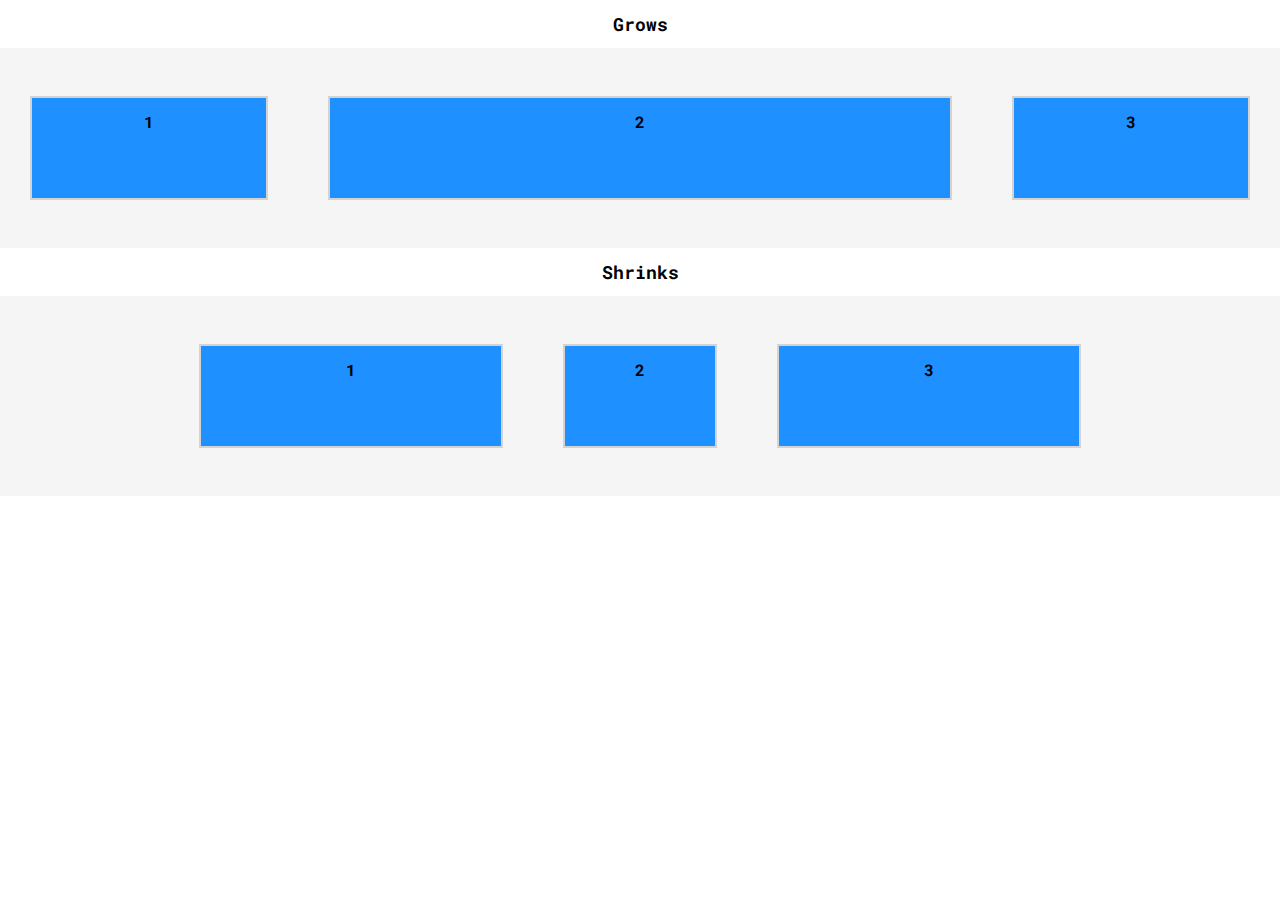
<file: Flexbasis/index.html>
<!DOCTYPE html>
<html>

<head>
  <title>Flex Basis</title>
  <link href="style.css" type="text/css" rel="stylesheet" />
  <link href="https://fonts.googleapis.com/css?family=Roboto+Mono" rel="stylesheet">
</head>

<body>
  <h1>Grows</h1>
  <div id="grows">
    <div class="grow side">
      <h2>1</h2>
    </div>
    <div class="grow center">
      <h2>2</h2>
    </div>
    <div class="grow side">
      <h2>3</h2>
    </div>
  </div>
  <h1>Shrinks</h1>
  <div id="shrinks">
    <div class="shrink side">
      <h2>1</h2>
    </div>
    <div class="shrink center">
      <h2>2</h2>
    </div>
    <div class="shrink side">
      <h2>3</h2>
    </div>
  </div>
</body>

</html>
</file>
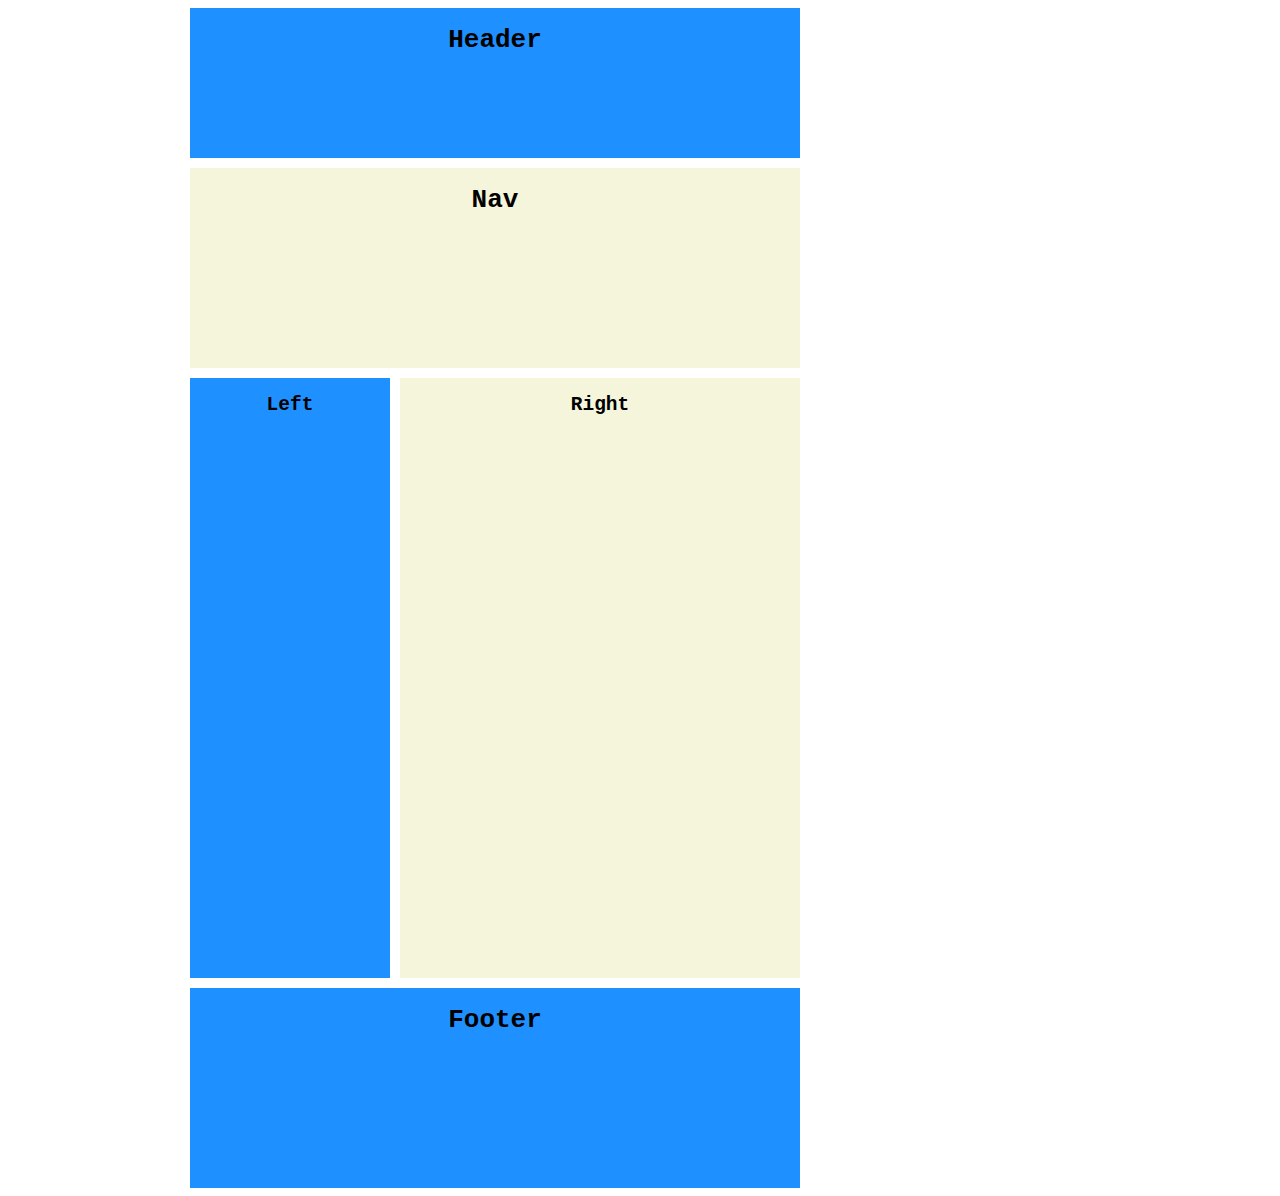
<file: Grid Area Practice/index.html>
<!DOCTYPE html>
<html>

<head>
  <meta charset="utf-8">
  <title>Grid Stuff</title>
  <link rel="stylesheet" type="text/css" href="style.css" />
</head>

<body>
  <div class="container">
    <header>
      <h1>Header</h1>
    </header>
    <nav>
      <h1>Nav</h1>
    </nav>
    <section class="left">
      <h2>Left</h2>
    </section>
    <section class="right">
      <h2>Right</h2>
    </section>
    <footer>
      <h1>Footer</h1>
    </footer>
  </div>
</body>

</html>
</file>
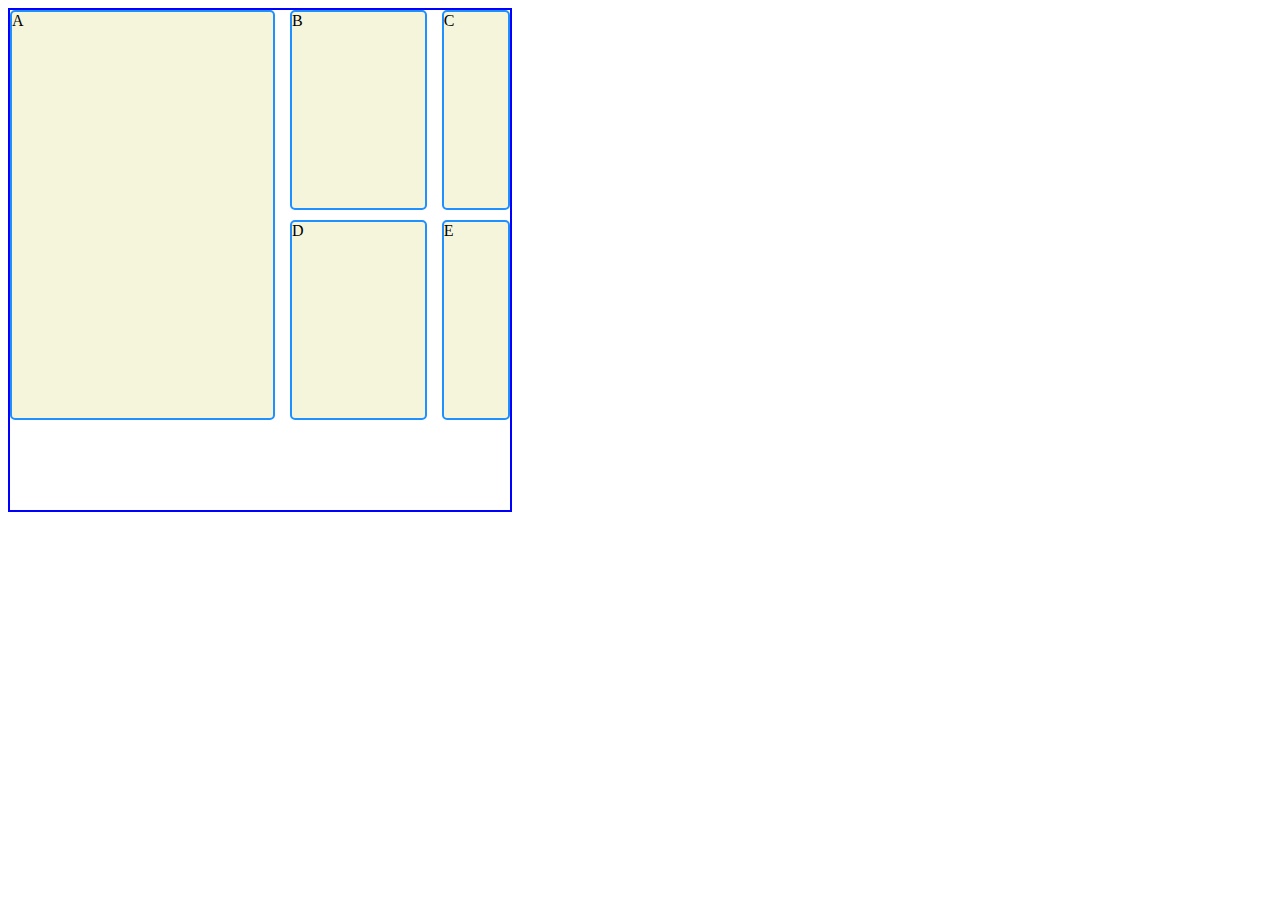
<file: Grid/index.html>
<!DOCTYPE html>
<html>
<head>
  <link rel='stylesheet' type='text/css' href='style.css'></head>
  
<body>
  <div class="grid">
    <div class="box a">A</div>
    <div class="box b">B</div>
    <div class="box c">C</div>
    <div class="box d">D</div>
    <div class="box e">E</div>
  </div>
</body>

</html>
</file>
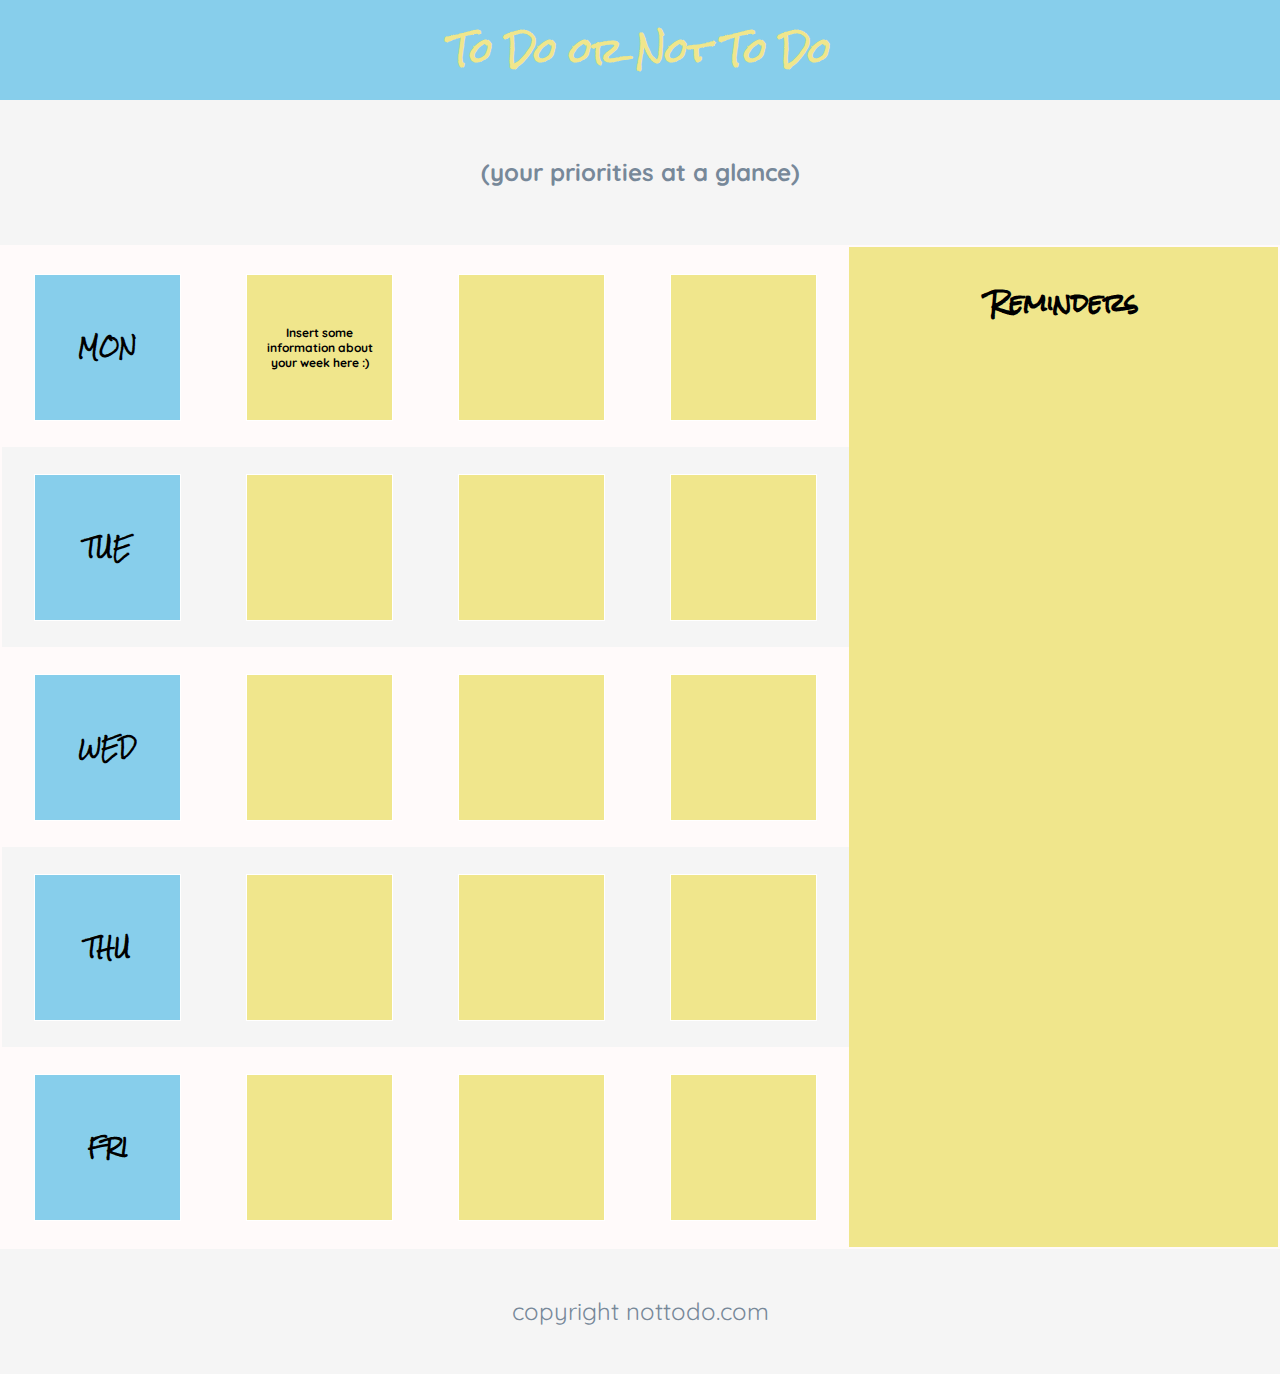
<file: To-do App/index.html>
<!DOCTYPE html>
<html>

<head>
  <title>To Do App</title>
  <link rel="stylesheet" href="style.css" type="text/css">
  <link href="https://fonts.googleapis.com/css?family=Quicksand" rel="stylesheet">
  <link href="https://fonts.googleapis.com/css?family=Rock+Salt" rel="stylesheet">
</head>
<body>

  <!-- Header -->

  <div id="header">
    <h1>To Do or Not To Do</h1>
    <h2 class="tagline">(your priorities at a glance)</h2>
  </div>

  <!-- App Container -->

  <div class="container">

    <!-- To Do Section -->

    <div class="week">
      <div class="row secondary-background">
        <div class="day square"><h3>MON</h3></div>
        <div class="task square">
          <p> Insert some information about your week here :) </p>
        </div>
        <div class="task square"></div>
        <div class="task square"></div>
      </div>
      <div class="row">
        <div class="day square"><h3>TUE</h3></div>
        <div class="task square"></div>
        <div class="task square"></div>
        <div class="task square"></div>
      </div>
      <div class="row secondary-background">
        <div class="day square"><h3>WED</h3></div>
        <div class="task square"></div>
        <div class="task square"></div>
        <div class="task square"></div>
      </div>
      <div class="row">
        <div class="day square"><h3>THU</h3></div>
        <div class="task square"></div>
        <div class="task square"></div>
        <div class="task square"></div>
      </div>
      <div class="row secondary-background">
        <div class="day square"><h3>FRI</h3></div>
        <div class="task square"></div>
        <div class="task square"></div>
        <div class="task square"></div>
      </div>
    </div>

    <!-- Reminders Section -->

    <div class="reminders">
      <h3>Reminders</h3>
    </div>
  </div>

  <!-- Footer -->

  <footer>
    <span class="tagline">copyright nottodo.com</span>
  </footer>
</body>
</html>
</file>
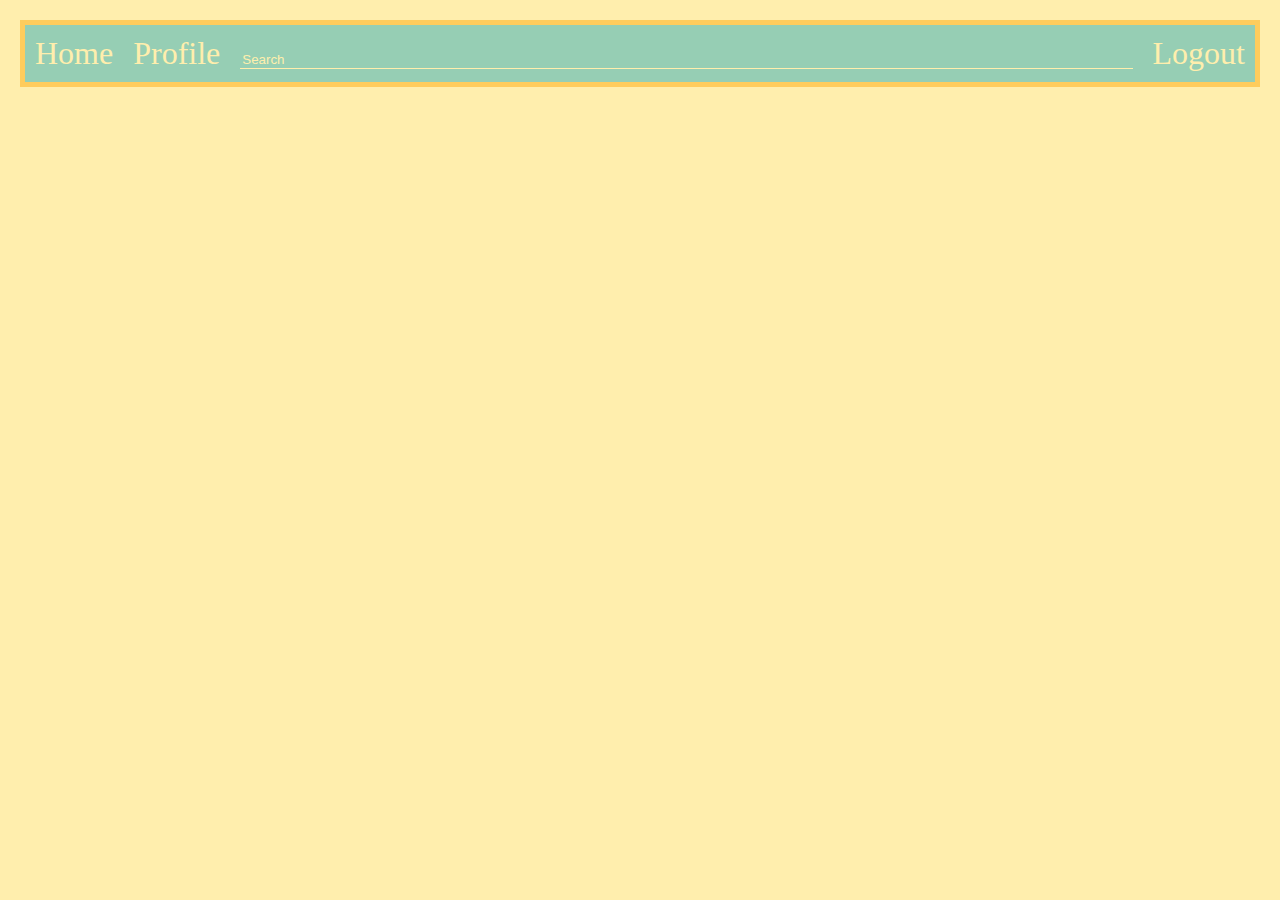
<file: Flexbox/NavBar-Stretchflex.html>
<html>
    <head>
        <link rel="stylesheet" href="basic.css">
        <link rel="stylesheet" href="index.css">
    </head>
    <body>
        <nav>
            <ul class="container">
                <li>Home</li>
                <li>Profile</li>
                <li class="search">
                    <input type="text" class="search-input" placeholder="Search">
                </li>
                <li>Logout</li>
            </ul>
        </nav>
    </body>
</html>
</file>
<file: Flexbasis/style.css>
body {
  margin: 0;
  border: 0;
  font-family: 'Roboto Mono', monospace;
}

h1 {
  text-align: center;
  font-size: 18px;
}

h2 {
  text-align: center;
  font-size: 16px;
}

.grow,
.shrink {
  width: 100px;
  height: 100px;
  background-color: Dodgerblue;
  border: 2px solid lightgrey;
  margin: 10px 30px;
}

.grow.side {
flex-basis: 60px; 
flex-grow: 1;
}

.grow.center {
  flex-grow: 3;
  

}

.shrink.side {
  flex-basis: 300px;
  flex-shrink:3;

}

.shrink.center {
	flex-basis: 150px;
  flex-shrink: 2;
  
}

#grows,
#shrinks {
  display: flex;
  background-color: Whitesmoke;
  justify-content: center;
  min-height: 200px;
  align-items: center;
}
</file>
<file: Grid Area Practice/style.css>
.container {
  display: grid;
  max-width: 900px;
  position: relative;
  margin: auto;
  grid-gap: 10px;
  grid-template-areas: "header header"
    										"nav nav"
    										"left right"
    										"footer footer";
  grid-template-columns: 200px 400px;
  grid-template-rows: 150px 200px 600px 200px;
}

h1, h2 {
  font-family: monospace;
  text-align: center;
}

header {
  background-color: dodgerblue;
  grid-area: header;
}

nav {
  background-color: beige;
  grid-area: nav;
}

.left {
  background-color: dodgerblue;
  grid-area: left;
}

.right {
  background-color: beige;
  grid-area: right;
}

footer {
  background-color: dodgerblue;
  grid-area: footer;
}
</file>
<file: Grid/style.css>
.grid {
  display: grid;
  border: 2px blue solid;
  height: 500px;
  width: 500px;
  grid-template-columns: 25% 25% 2fr 1fr;
  grid-template-rows: repeat(2, 200px);
  grid-gap: 10px 15px;
}

.box {
  background-color: beige;
  color: black;
  border-radius: 5px;
  border: 2px dodgerblue solid;
}

.a {
  grid-area: 1 / 1 / 3 / span 2;
  
}
</file>
<file: To-do App/style.css>
/* Universal Styles */

body {
  margin: 0px;
  background-color: WhiteSmoke;
  font-family: 'Rock Salt', cursive;
  text-align: center;
}

.secondary-background {
  background-color: Snow;
}

.tagline {
  font-family: 'Quicksand', sans-serif;
  color: LightSlateGrey;
  line-height: 125px;
}

/* Header */

h1 {
  margin: 0;
  background-color: SkyBlue;
  line-height: 100px;
  color: Khaki;
}

h2 {
  margin: 10px;
}

/* App Container */

.container {
  border: 2px solid Snow;
  display: flex;
}

/* To Do Section */

.week {
  display: inline-flex;
  flex-grow: 3;
  flex-direction: column;
}

.row {
  min-height: 200px;
  display: flex;
  flex-wrap: wrap;
  justify-content: space-around;
  align-items: center;
}

.square {
  width: 125px;
  height: 125px;
  padding: 10px;
  display: flex;
  justify-content: center;
  align-items: center;
}

.day.square {
  background-color: SkyBlue;
  border: 1px solid white;
}

.task.square {
  background-color: Khaki;
  border: 1px solid white;
}

.task p {
  font-family: 'Quicksand', sans-serif;
  font-weight: 700;
  font-size: 12px;
}

/* Reminders */

.reminders {
  background-color: Khaki;
   display: inline-flex;
  flex-grow: 3;
}

.reminders h3 {
  width: 100%;
  margin: 10px;
  color: black;
  line-height: 90px;
  font-size: 24px;
}

/* Footer */

footer {
  font-size: 24px;
}
</file>
<file: Flexbox/basic.css>
.container > li {
  padding: 10px;
  text-align: center;
  font-size: 2em;
  color: #ffeead;
  box-sizing: border-box;
  background-color: #96ceb4;
  list-style-type: none;
}

html, body {
  background-color: #ffeead;
  margin: 10px;
}

.container {
  padding: 0;
}
.search-input {
  background: #ff6e68;
  border: 0;
  width: 100%;
  outline: 0;
  background: transparent;
  border-bottom: 1px solid #ffeead;
  color: #ffeead;
}
::placeholder{
  color: #ffeead;
}

.search-input:focus {
  outline: none;
}

.container > li {
  background-color: #96ceb4;
}
</file>
<file: Flexbox/index.css>
.container {
    border: 5px solid #ffcc5c;
    display: flex;
}

.search {
    flex: 1;
}

@media all and (max-width: 600px) {
    .container {
        flex-wrap: wrap;
    }

    .container > li {
        flex: 1 1 50%;
    }

    .search > input {
        text-align: center;
    }

    @media all and (max-width: 400px) {
        .container > li {
            flex: 1 1 100%;
        }
    }

    .search {
        order: 1;
    }
}
</file>
